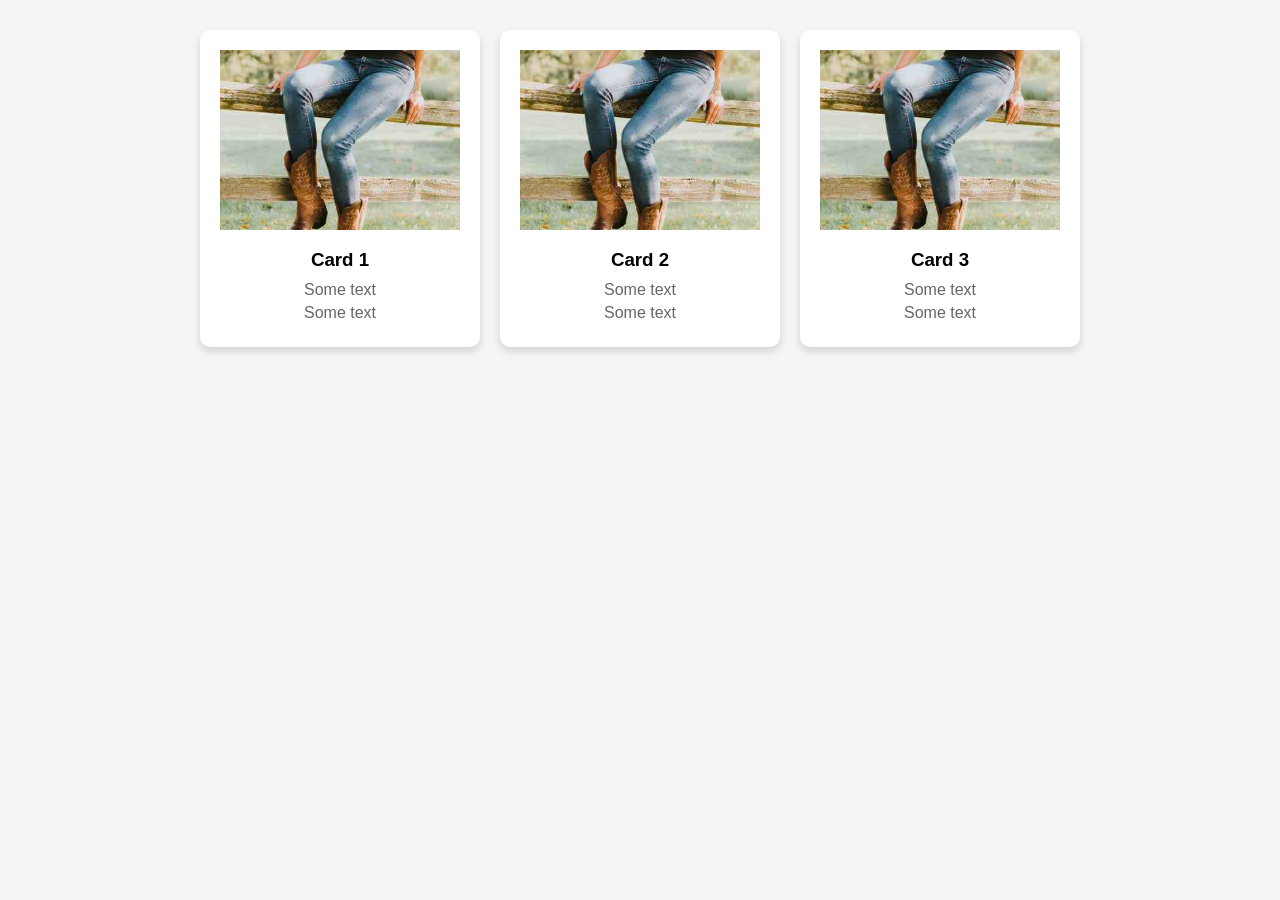
<file: 3card grid/index.html>
<!DOCTYPE html>
<html lang="en">
<head>
  <meta charset="UTF-8">
  <meta name="viewport" content="width=device-width, initial-scale=1.0">
  <title>Product Cards</title>
  <link rel="stylesheet" href="style.css">
</head>
<body>

  <section class="row">

    <div class="column">
      <div class="card">
        <img src="./asset/image.png" alt="Product Image">
        <h3>Card 1</h3>
        <p>Some text</p>
        <p>Some text</p>
      </div>
    </div>

    <div class="column">
      <div class="card">
        <img src="./asset/image.png" alt="Product Image">
        <h3>Card 2</h3>
        <p>Some text</p>
        <p>Some text</p>
      </div>
    </div>

    <div class="column">
      <div class="card">
        <img src="./asset/image.png" alt="Product Image">
        <h3>Card 3</h3>
        <p>Some text</p>
        <p>Some text</p>
      </div>
    </div>

  </section>

</body>
</html>
</file>
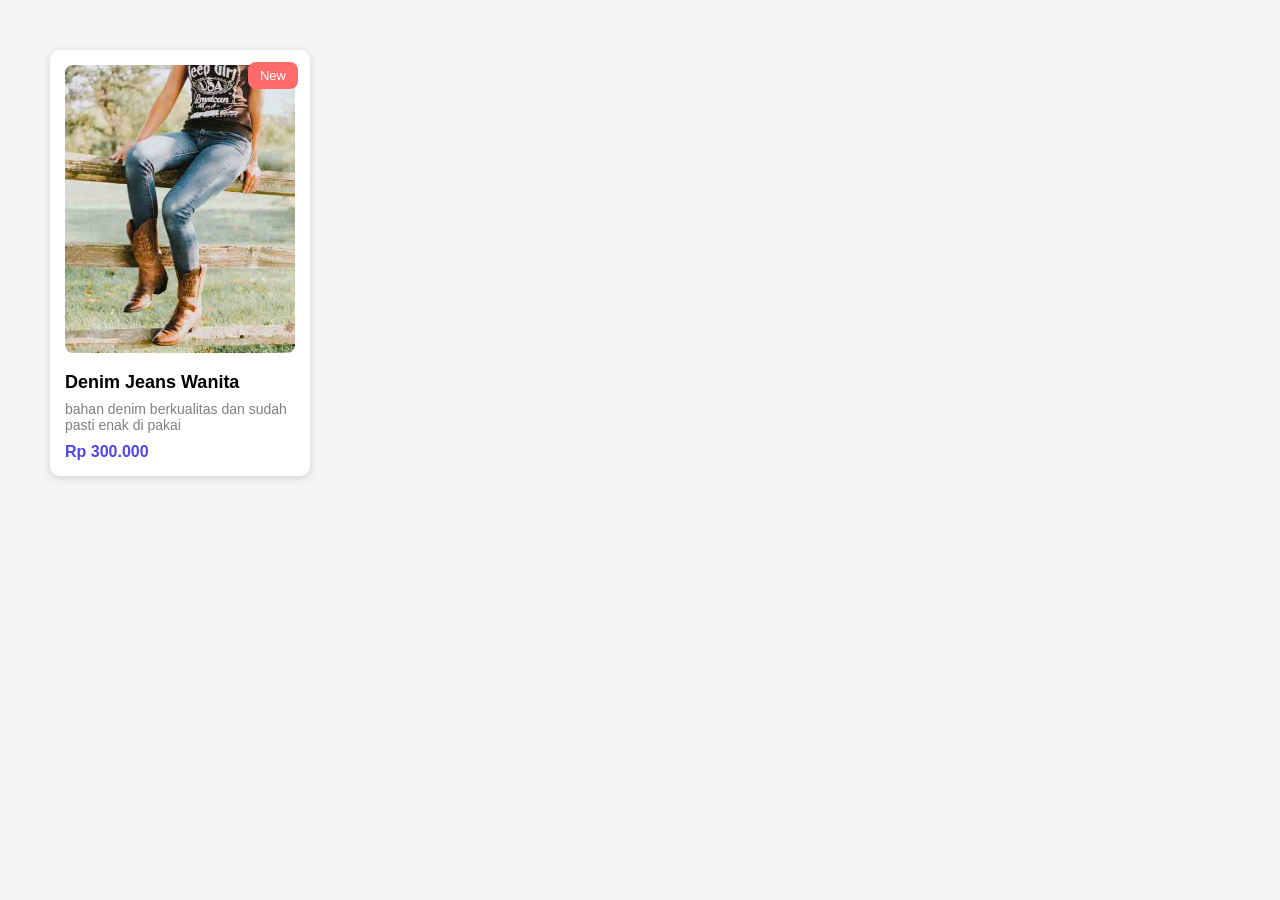
<file: card dengan badge/index.html>
<!DOCTYPE html>
<html lang="en">
<head>
<meta charset="UTF-8">
<meta name="viewport" content="width=device-width, initial-scale=1.0">
<title>Card Badge</title>
<link rel="stylesheet" href="style.css">
</head>
<body>

<div class="card">

    <span class="badge">New</span>

    <img src="./asset/image.png" alt="Headphone">

    <div class="card-content">
        <h3>Denim Jeans Wanita</h3>
        <p>bahan denim berkualitas dan sudah pasti enak di pakai</p>
        <h4>Rp 300.000</h4>
    </div>

</div>

</body>
</html>
</file>
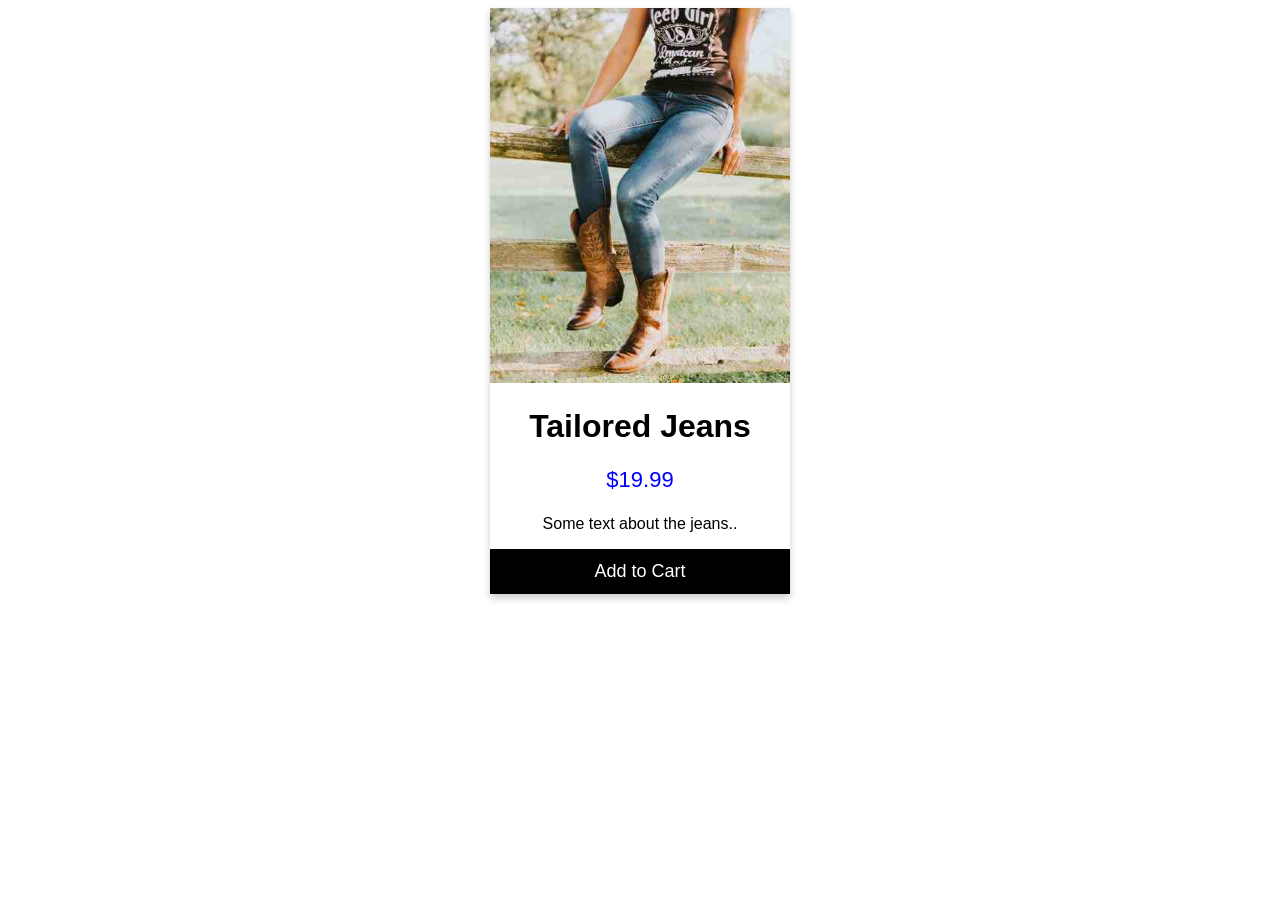
<file: card product/index.html>
<!DOCTYPE html>
<html lang="en">
<head>
    <meta charset="UTF-8">
    <meta name="viewport" content="width=device-width, initial-scale=1.0">
    <link rel="stylesheet" href="style.css">
    <title>Document</title>
</head>
<body>
    <div class="card">
  <img src="./asset/image.png" alt="Denim Jeans" style="width:100%">
  <h1>Tailored Jeans</h1>
  <p class="price">$19.99</p>
  <p>Some text about the jeans..</p>
  <p><button>Add to Cart</button></p>
</div>
</body>
</html>
</file>
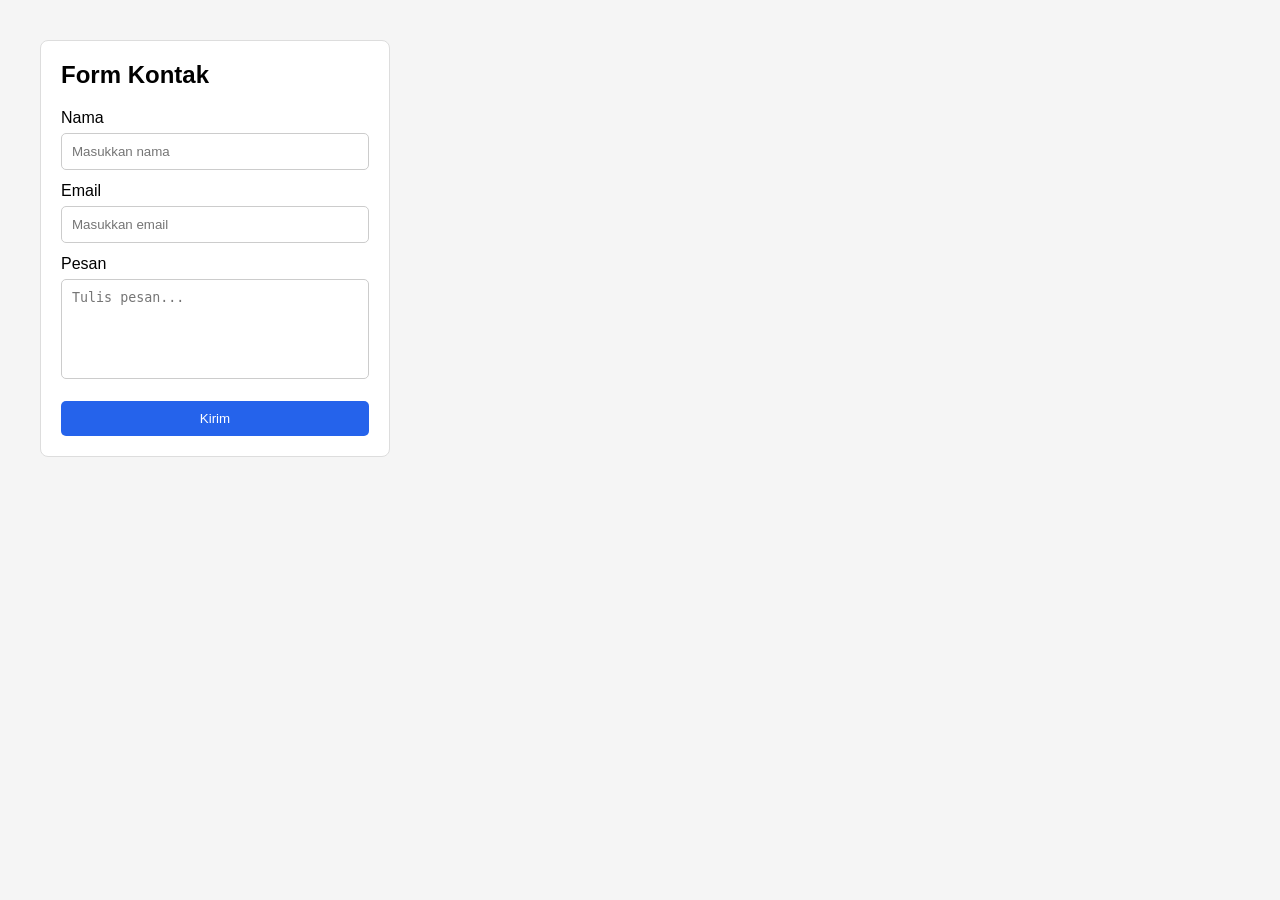
<file: form + valid look/index.html>
<!DOCTYPE html>
<html lang="en">
<head>
<meta charset="UTF-8">
<meta name="viewport" content="width=device-width, initial-scale=1.0">
<title>Form Valid Look</title>
<link rel="stylesheet" href="style.css">
</head>
<body>

<div class="form-box">
    <h2>Form Kontak</h2>

    <form>
        <label>Nama</label>
        <input type="text" placeholder="Masukkan nama">

        <label>Email</label>
        <input type="email" placeholder="Masukkan email">

        <label>Pesan</label>
        <textarea placeholder="Tulis pesan..."></textarea>

        <button type="submit">
            Kirim
        </button>
    </form>
</div>

</body>
</html>
</file>
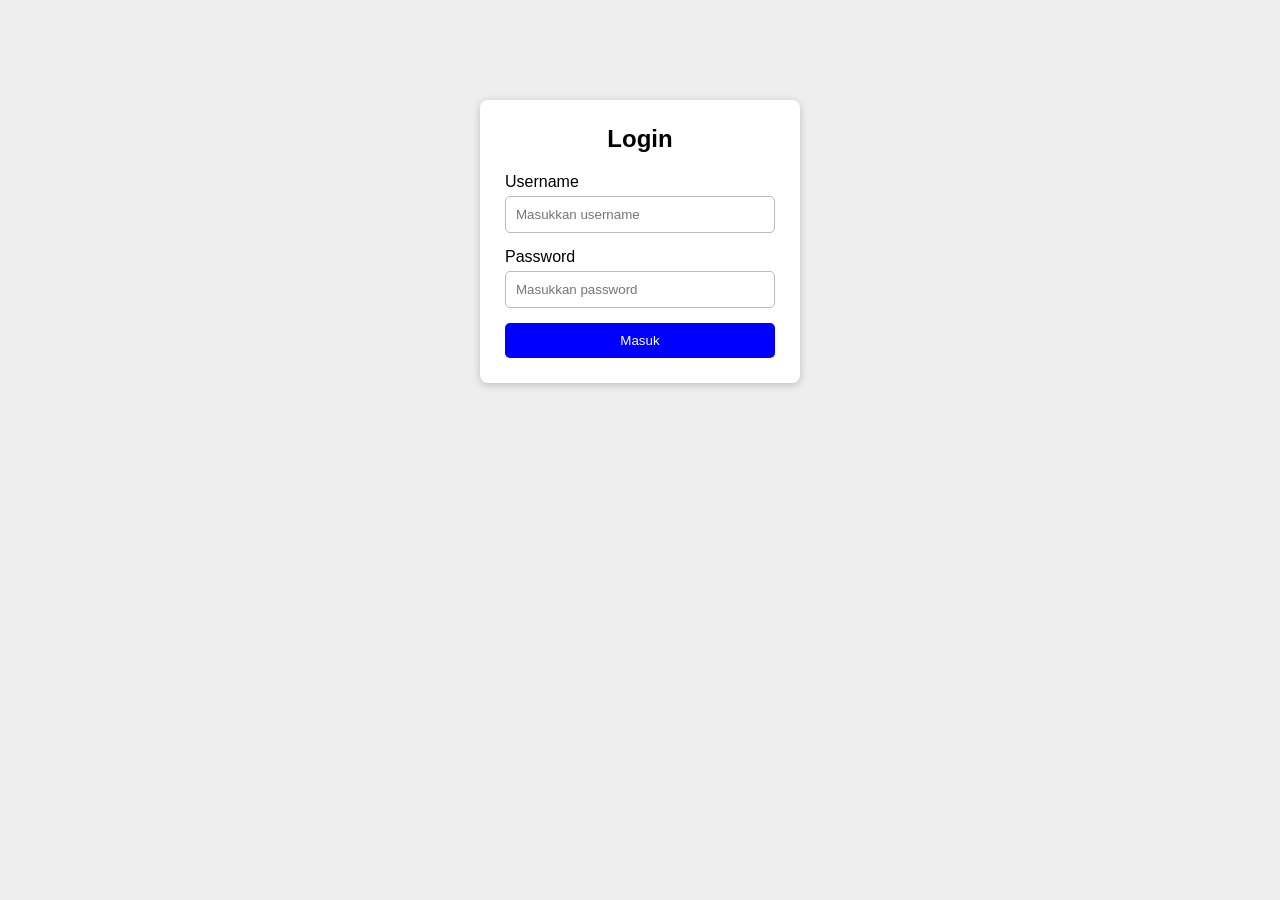
<file: form login/index.html>
<!DOCTYPE html>
<html lang="en">
<head>
    <meta charset="UTF-8">
    <meta name="viewport" content="width=device-width, initial-scale=1.0">
    <title>Form Login</title>
    <link rel="stylesheet" href="style.css">
</head>
<body>

    <form class="login-form">
        <h2>Login</h2>

        <div class="form-group">
            <label>Username</label>
            <input type="text" placeholder="Masukkan username">
        </div>

        <div class="form-group">
            <label>Password</label>
            <input type="password" placeholder="Masukkan password">
        </div>

        <button type="submit">Masuk</button>
    </form>

</body>
</html>
</file>
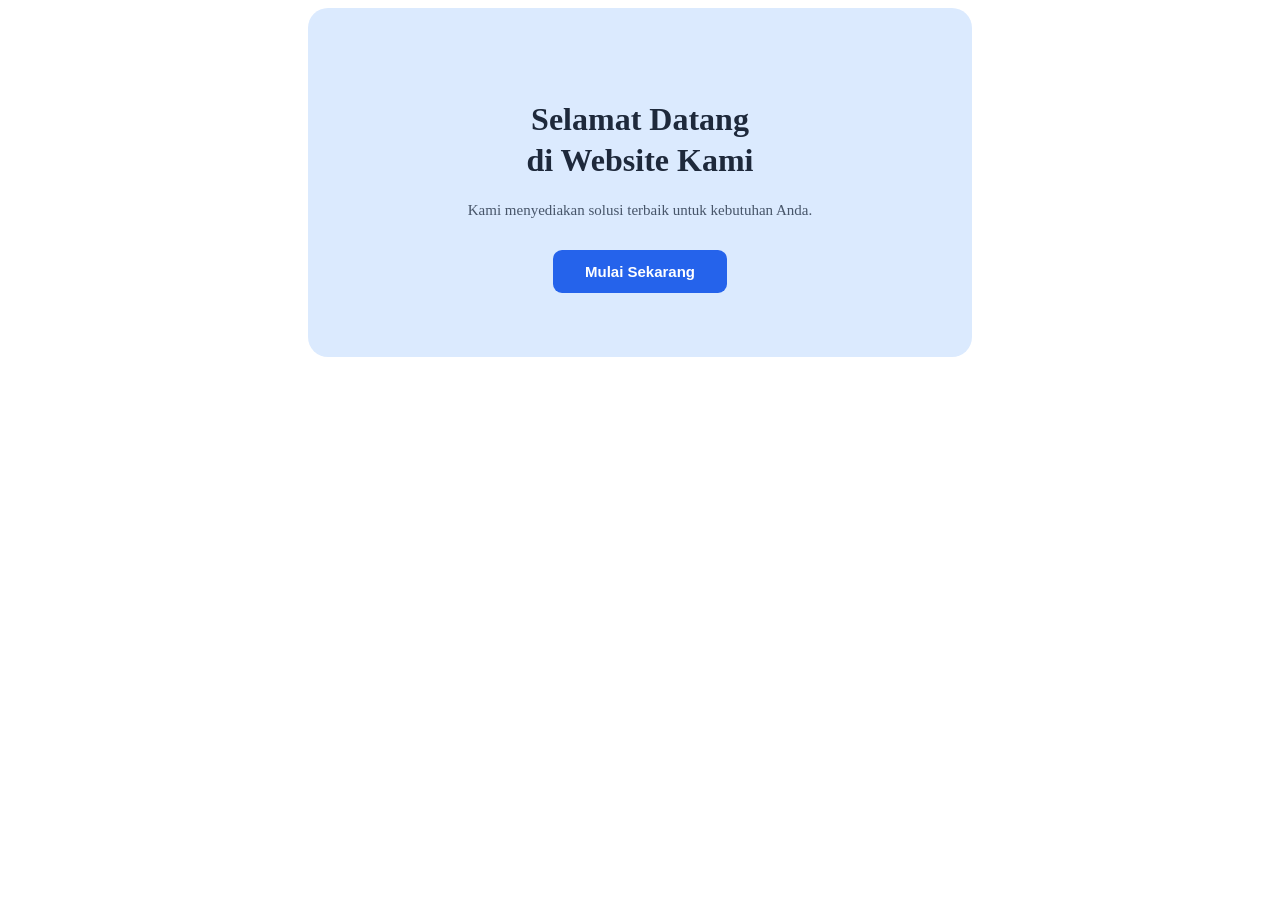
<file: hero/index.html>
<!DOCTYPE html>
<html lang="en">
<head>
    <meta charset="UTF-8">
    <meta name="viewport" content="width=device-width, initial-scale=1.0">
    <link rel="stylesheet" href="style.css">
    <title>Document</title>
</head>
<body>
    <section class="hero">
  <h1>Selamat Datang<br>di Website Kami</h1>
  <p>Kami menyediakan solusi terbaik
     untuk kebutuhan Anda.</p>
  <button class="btn-hero">Mulai Sekarang</button>
</section>
</body>
</html>
</file>
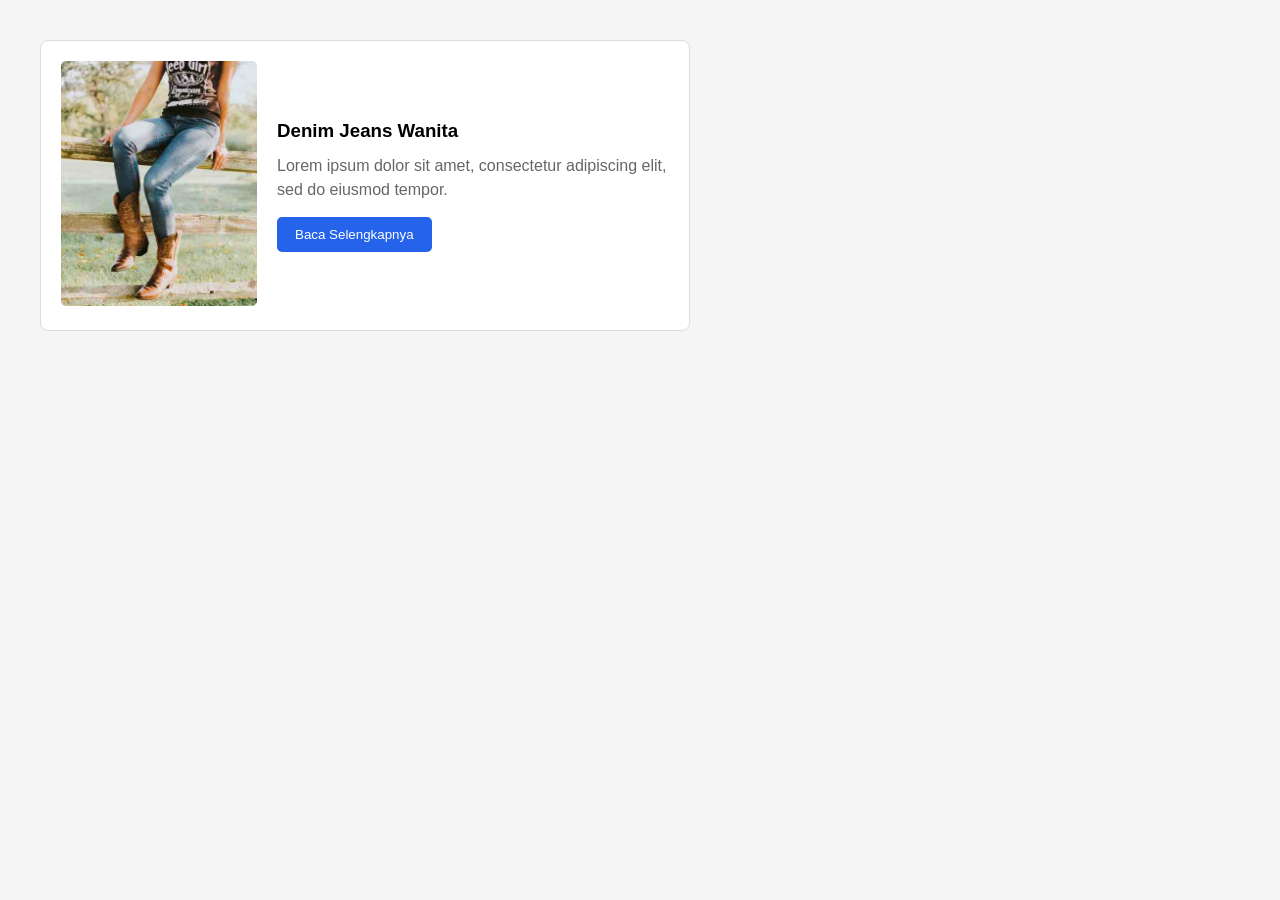
<file: responsive2kolom/index.html>
<!DOCTYPE html>
<html lang="en">
<head>
    <meta charset="UTF-8">
    <meta name="viewport" content="width=device-width, initial-scale=1.0">
    <title>Responsive 2 Kolom</title>
    <link rel="stylesheet" href="style.css">
</head>
<body>

<div class="container">

    <div class="box-gambar">
        <img src="./asset/image.png" alt="gambar">
    </div>

    <div class="box-text">
        <h3>Denim Jeans Wanita</h3>

        <p>
            Lorem ipsum dolor sit amet,
            consectetur adipiscing elit,
            sed do eiusmod tempor.
        </p>

        <button>Baca Selengkapnya</button>
    </div>

</div>

</body>
</html>
</file>
<file: 3card grid/style.css>
* {
    margin: 0;
    padding: 0;
    box-sizing: border-box;
}

body {
    font-family: Arial, Helvetica, sans-serif;
    background: #f5f5f5;
    padding: 30px;
}

/* Container */
.row {
    display: flex;
    flex-wrap: wrap;
    gap: 20px;
    justify-content: center;
}

/* Column */
.column {
    width: 280px;
}

/* Card */
.card {
    background: #ffffff;
    border-radius: 10px;
    overflow: hidden;
    text-align: center;
    padding: 20px;
    box-shadow: 0 4px 8px rgba(0,0,0,0.15);
    transition: 0.3s;
}

.card:hover {
    transform: translateY(-5px);
}

/* Image */
.card img {
    width: 100%;
    height: 180px;
    object-fit: cover;
    margin-bottom: 15px;
}

/* Text */
.card h3 {
    margin-bottom: 10px;
}

.card p {
    color: #666;
    margin-bottom: 5px;
}

/* Responsive */
@media (max-width: 600px) {
    .column {
        width: 100%;
    }
}
</file>
<file: card dengan badge/style.css>
*{
    margin:0;
    padding:0;
    box-sizing:border-box;
}

body{
    font-family:Arial, sans-serif;
    background:#f5f5f5;
    padding:50px;
}

.card{
    width:260px;
    background:white;
    border-radius:10px;
    box-shadow:0 2px 8px rgba(0,0,0,0.15);
    padding:15px;
    position:relative;
}

.badge{
    position:absolute;
    top:12px;
    right:12px;
    background:#ff6b6b;
    color:white;
    padding:6px 12px;
    border-radius:8px;
    font-size:13px;
}

.card img{
    width:100%;
    border-radius:8px;
    margin-bottom:15px;
}

.card-content h3{
    font-size:18px;
    margin-bottom:8px;
}

.card-content p{
    font-size:14px;
    color:gray;
    margin-bottom:10px;
}

.card-content h4{
    color:#4f46e5;
}
</file>
<file: card product/style.css>
.card {
  box-shadow: 0 4px 8px 0 rgba(0, 0, 0, 0.2);
  max-width: 300px;
  margin: auto;
  text-align: center;
  font-family: arial;
}

.price {
  color: blue;
  font-size: 22px;
}

.card button {
  border: none;
  outline: 0;
  padding: 12px;
  color: white;
  background-color: #000;
  text-align: center;
  cursor: pointer;
  width: 100%;
  font-size: 18px;
}

.card button:hover {
  opacity: 0.7;
}
</file>
<file: form + valid look/style.css>
*{
    margin:0;
    padding:0;
    box-sizing:border-box;
}

body{
    font-family:Arial;
    background:#f5f5f5;
    padding:40px;
}

.form-box{
    width:350px;
    background:white;
    padding:20px;
    border-radius:8px;
    border:1px solid #ddd;
}

.form-box h2{
    margin-bottom:20px;
}

label{
    display:block;
    margin-bottom:6px;
    margin-top:12px;
}

input,
textarea{
    width:100%;
    padding:10px;
    border:1px solid #ccc;
    border-radius:5px;
}

textarea{
    height:100px;
    resize:none;
}

/* valid look saat diklik */
input:focus,
textarea:focus{
    outline:none;
    border:1px solid #2563eb;
    box-shadow:0 0 4px #2563eb;
}

button{
    width:100%;
    margin-top:18px;
    padding:10px;
    background:#2563eb;
    color:white;
    border:none;
    border-radius:5px;
    cursor:pointer;
}

button:hover{
    background:#1d4ed8;
}
</file>
<file: form login/style.css>
*{
    margin: 0;
    padding: 0;
    box-sizing: border-box;
}

body{
    font-family: Arial, sans-serif;
    background-color: #eeeeee;
}

.login-form{
    width: 320px;
    background: white;
    margin: 100px auto;
    padding: 25px;
    border-radius: 8px;
    box-shadow: 0 2px 8px rgba(0,0,0,0.2);
}

.login-form h2{
    text-align: center;
    margin-bottom: 20px;
}

.form-group{
    margin-bottom: 15px;
}

.form-group label{
    display: block;
    margin-bottom: 5px;
}

.form-group input{
    width: 100%;
    padding: 10px;
    border: 1px solid #bbb;
    border-radius: 5px;
}

.form-group input:focus{
    outline: none;
    border-color: blue;
}

button{
    width: 100%;
    padding: 10px;
    background: blue;
    color: white;
    border: none;
    border-radius: 5px;
    cursor: pointer;
}

button:hover{
    background: darkblue;
}
</file>
<file: hero/style.css>
.hero {
  background: #dbeafe;  /* biru muda */
  border-radius: 20px;
  padding: 4rem 2rem;
  text-align: center;
  max-width: 600px;
  margin: 0 auto;
}
.hero h1 {
  font-size: 2rem;
  font-weight: 800;
  color: #1e293b;
  line-height: 1.3;
  margin-bottom: 1rem;
}
.hero p {
  font-size: 15px;
  color: #475569;
  line-height: 1.6;
  margin-bottom: 1.75rem;
}
.btn-hero {
  background: #2563eb;
  color: #ffffff;
  border: none;
  padding: 13px 32px;
  border-radius: 9px;
  font-size: 15px;
  font-weight: 700;
  cursor: pointer;
}
.btn-hero:hover { background: #1d4ed8; }
</file>
<file: responsive2kolom/style.css>
*{
    margin:0;
    padding:0;
    box-sizing:border-box;
}

body{
    font-family:Arial;
    background:#f5f5f5;
    padding:40px;
}

.container{
    max-width:650px;
    background:white;
    border:1px solid #ddd;
    border-radius:8px;
    padding:20px;

    display:flex;
    align-items:center;
    gap:20px;
}

.box-gambar{
    flex:1;
}

.box-gambar img{
    width:100%;
    border-radius:5px;
}

.box-text{
    flex:2;
}

.box-text h3{
    margin-bottom:12px;
}

.box-text p{
    color:#666;
    line-height:1.5;
    margin-bottom:15px;
}

button{
    background:#2563eb;
    color:white;
    border:none;
    padding:10px 18px;
    border-radius:5px;
    cursor:pointer;
}

/* responsive hp */
@media(max-width:768px){

.container{
    flex-direction:column;
    text-align:center;
}

.box-gambar,
.box-text{
    width:100%;
}

}
</file>
